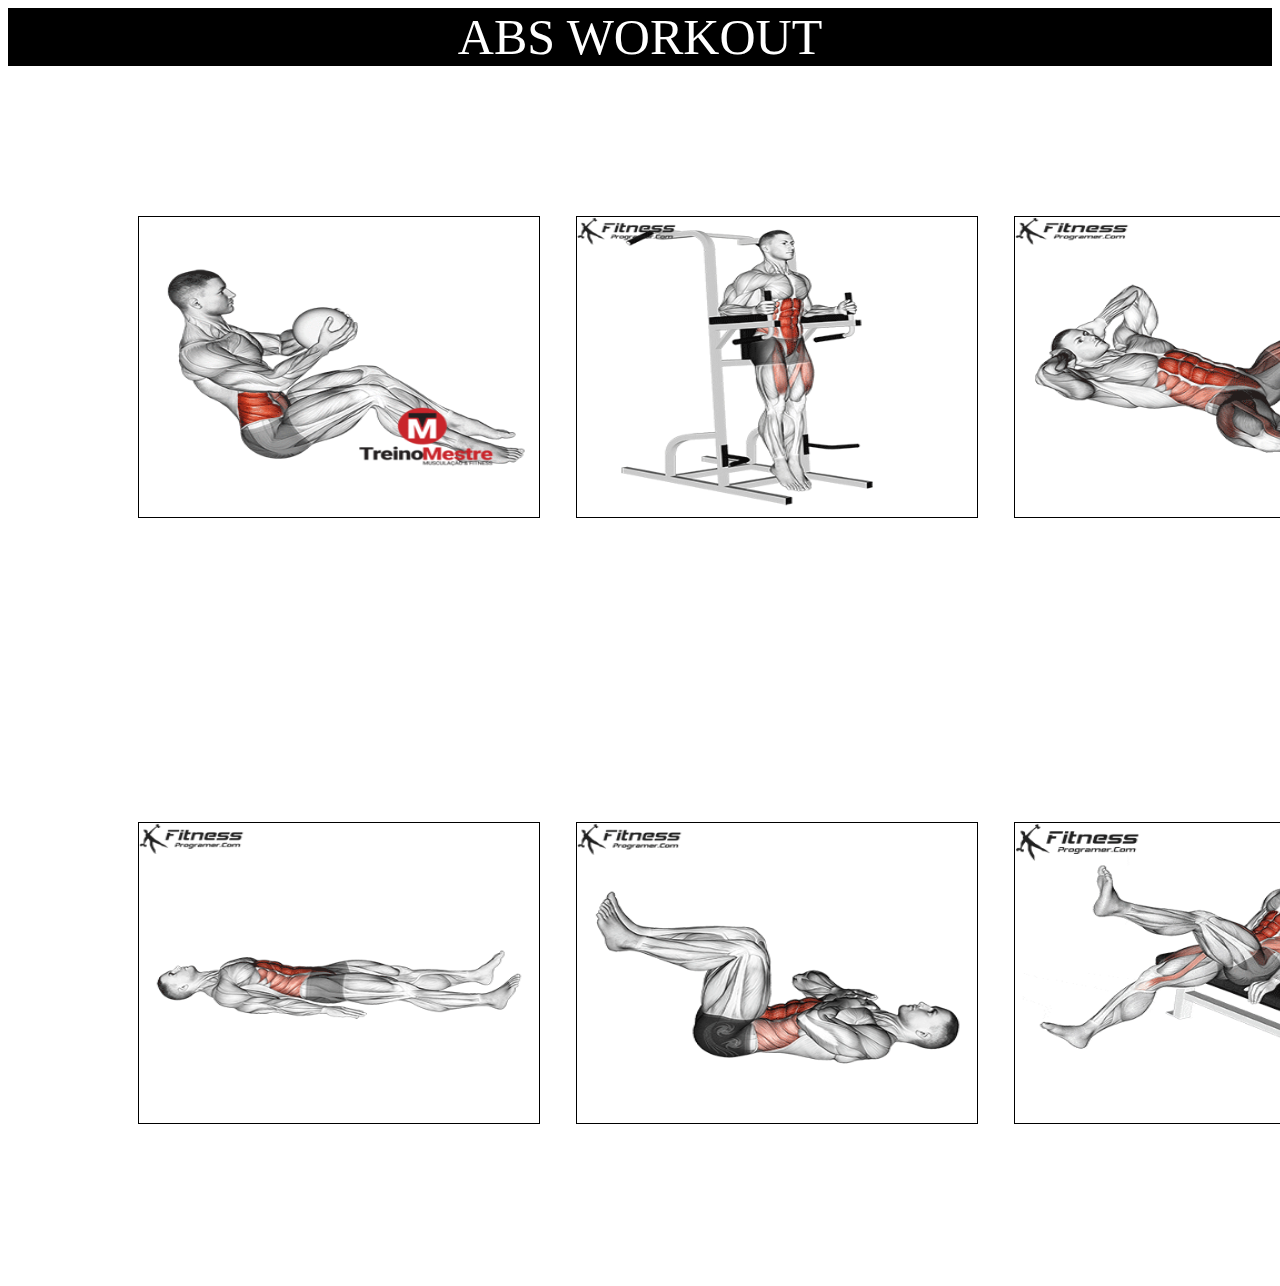
<file: fsd fit/abs.html>
<!DOCTYPE html>
<html lang="en">
<head>
    <meta charset="UTF-8">
    <meta name="viewport" content="width=device-width, initial-scale=1.0">
    <title>ABS</title>
</head>
<body style="background-color: white;">
    <p style="background-color: black; color:white;text-align:center;font-size:50px;margin:0px;"> ABS WORKOUT</p>
    <div style="display:flex;">
        <div class="card" style="width: 18rem; margin:50px;margin-left:30px;">
           <img style="height: 300px;width: 400px; margin:100px; border:1px solid black;" src="gym\abs (2)\abs\11 Melhores Exercícios para Oblíquos (Abdominal Lateral).gif" class="card-img-top" alt="...">
                
        </div>
        <div class="card" style="width: 18rem; margin:50px;margin-left:100px;">
            <img style="height: 300px;width: 400px;margin:100px; border:1px solid black;" src="gym\abs (2)\abs\101 Calisthenics Exercises_ Boost Your Fitness Level.gif" class="card-img-top" alt="...">
                 
         </div>
         <div class="card" style="width: 18rem; margin:50px;margin-left:100px;">
            <img style="height: 300px;width: 400px;margin:100px; border:1px solid black;" src="gym\abs (2)\abs\How To Do Frog Crunch - Benefits, Muscles Worked.gif" class="card-img-top" alt="...">
                 
         </div>
         
    </div>
    <div style="display: flex;">
        <div class="card" style="width: 18rem; margin:50px;margin-left:30px;">
            <img style="height: 300px;width: 400px; margin:100px;border:1px solid black;" src="gym\abs (2)\abs\How To Do Quarter Sit-Up - Benefits, Muscles Worked.gif" class="card-img-top" alt="...">
                 
         </div>
         <div class="card" style="width: 18rem; margin:50px;margin-left:100px;">
            <img style="height: 300px;width: 400px;margin:100px; border:1px solid black;" src="gym\abs (2)\abs\How To Do Tuck Crunch - Benefits, Muscles Worked.gif" class="card-img-top" alt="...">
                 
         </div>
         <div class="card" style="width: 18rem; margin:50px;margin-left:100px;">
            <img style="height: 300px;width: 400px;margin:100px; border:1px solid black;" src="gym\abs (2)\abs\Seated Flutter Kick » Workout Planner.gif" class="card-img-top" alt="...">
                 
         </div>
    </div>
</body>
</html>
</file>
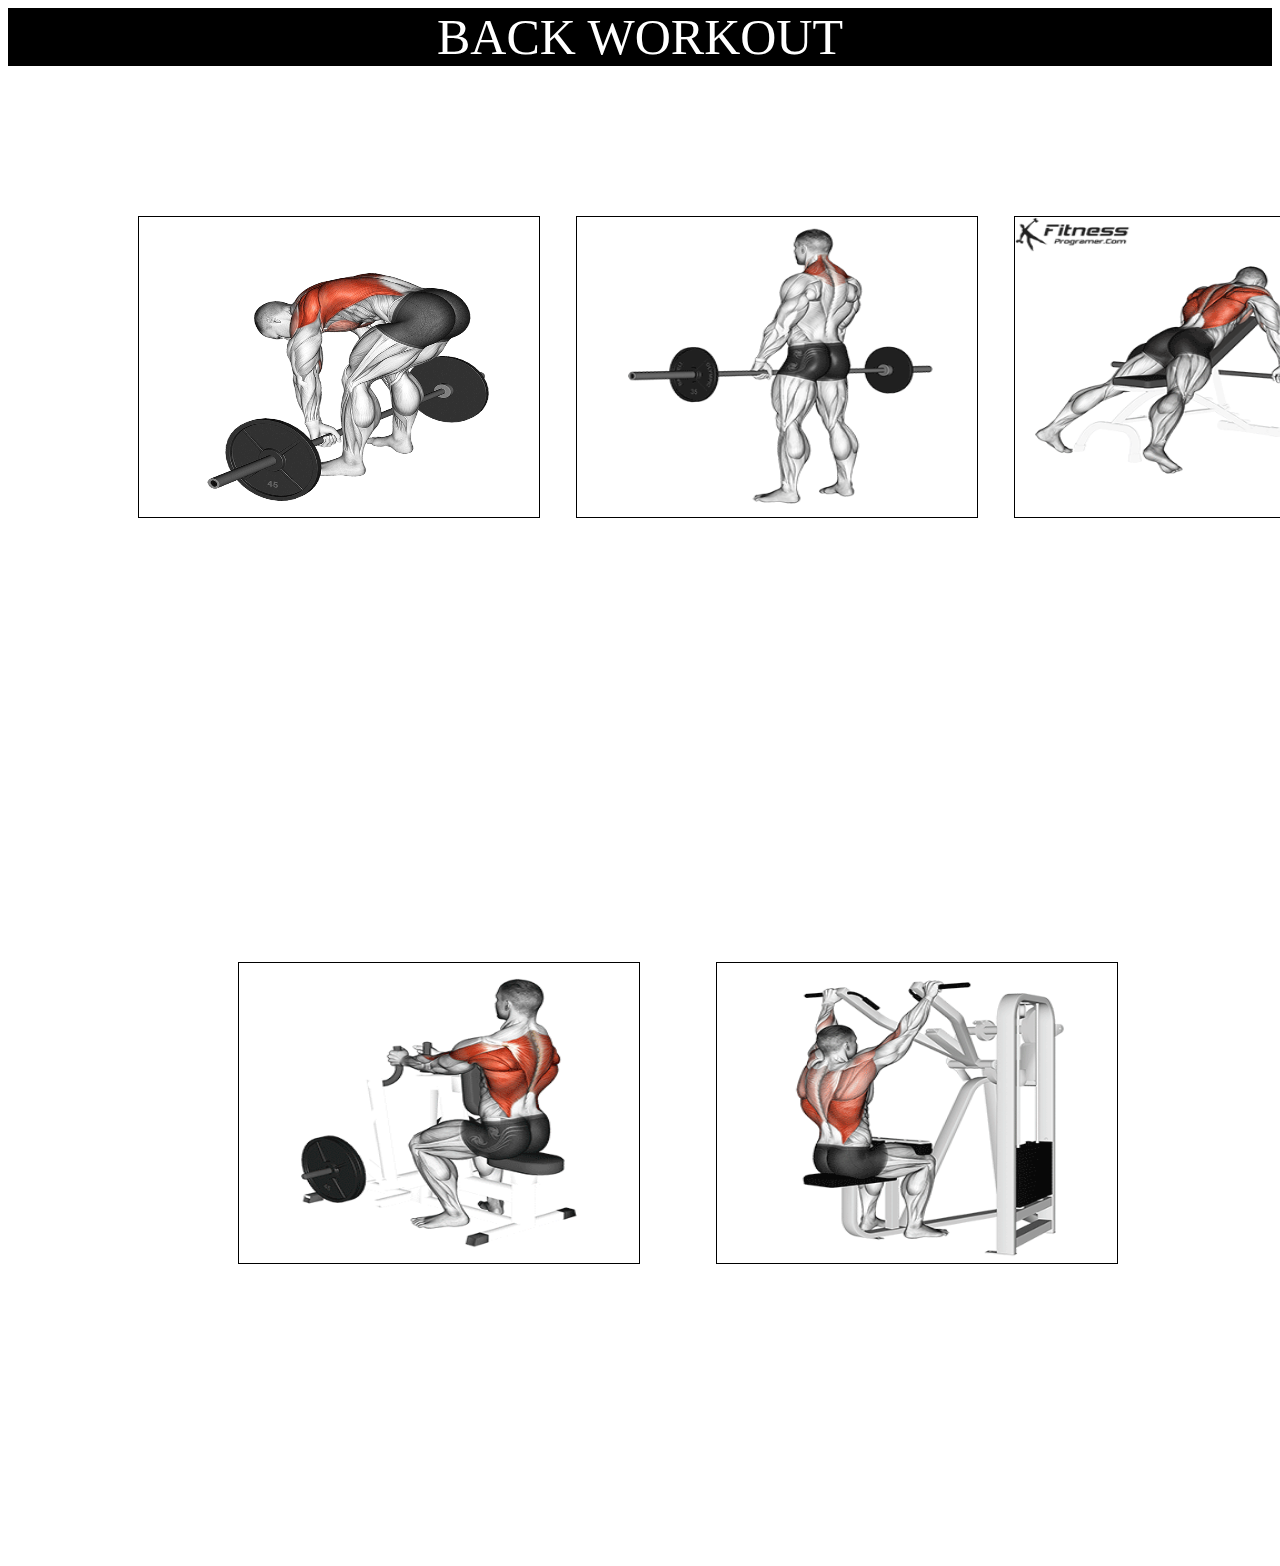
<file: fsd fit/back.html>
<!DOCTYPE html>
<html lang="en">
<head>
    <meta charset="UTF-8">
    <meta name="viewport" content="width=device-width, initial-scale=1.0">
    <title>BACK</title>
</head>
<body style="background-color: white;">
    <p style="background-color: black; color:white;text-align:center;font-size:50px;margin:0px;"> BACK WORKOUT</p>
    <div style="display:flex;">
        <div class="card" style="width: 18rem; margin:50px;margin-left:30px;">
           <img style="height: 300px;width: 400px; margin:100px; border:1px solid black;" src="gym\back\back\6 Best Types of Barbell Row Variations (with Pictures!) - Inspire US.gif" class="card-img-top" alt="...">
                
        </div>
        <div class="card" style="width: 18rem; margin:50px;margin-left:100px;">
            <img style="height: 300px;width: 400px;margin:100px; border:1px solid black;" src="gym\back\back\Barbell Shrug » Workout Planner.gif" class="card-img-top" alt="...">
                 
         </div>
         <div class="card" style="width: 18rem; margin:50px;margin-left:100px;">
            <img style="height: 300px;width: 400px;margin:100px; border:1px solid black;" src="gym\back\back\download.gif" class="card-img-top" alt="...">
                 
         </div>
         
    </div>
    <div style="display: flex; margin:0px;">
        <div class="card" style="width: 18rem; margin:90px;margin-left:30px;">
            <img style="height: 300px;width: 400px; margin:200px;border:1px solid black;" src="gym\back\back\Kapuzenmuskel trainieren_ Top 5 Übungen (Bilder + Videos).gif" class="card-img-top" alt="...">
                 
         </div>
         <div class="card" style="width: 18rem; margin:90px;margin-left:100px;">
            <img style="height: 300px;width: 400px;margin:200px; border:1px solid black;" src="gym\back\back\Latzugmaschine Übungen_ Top 5 (Bilder + Videos).gif" class="card-img-top" alt="...">
                 
         </div>
         
    </div>
</body>
</html>
</file>
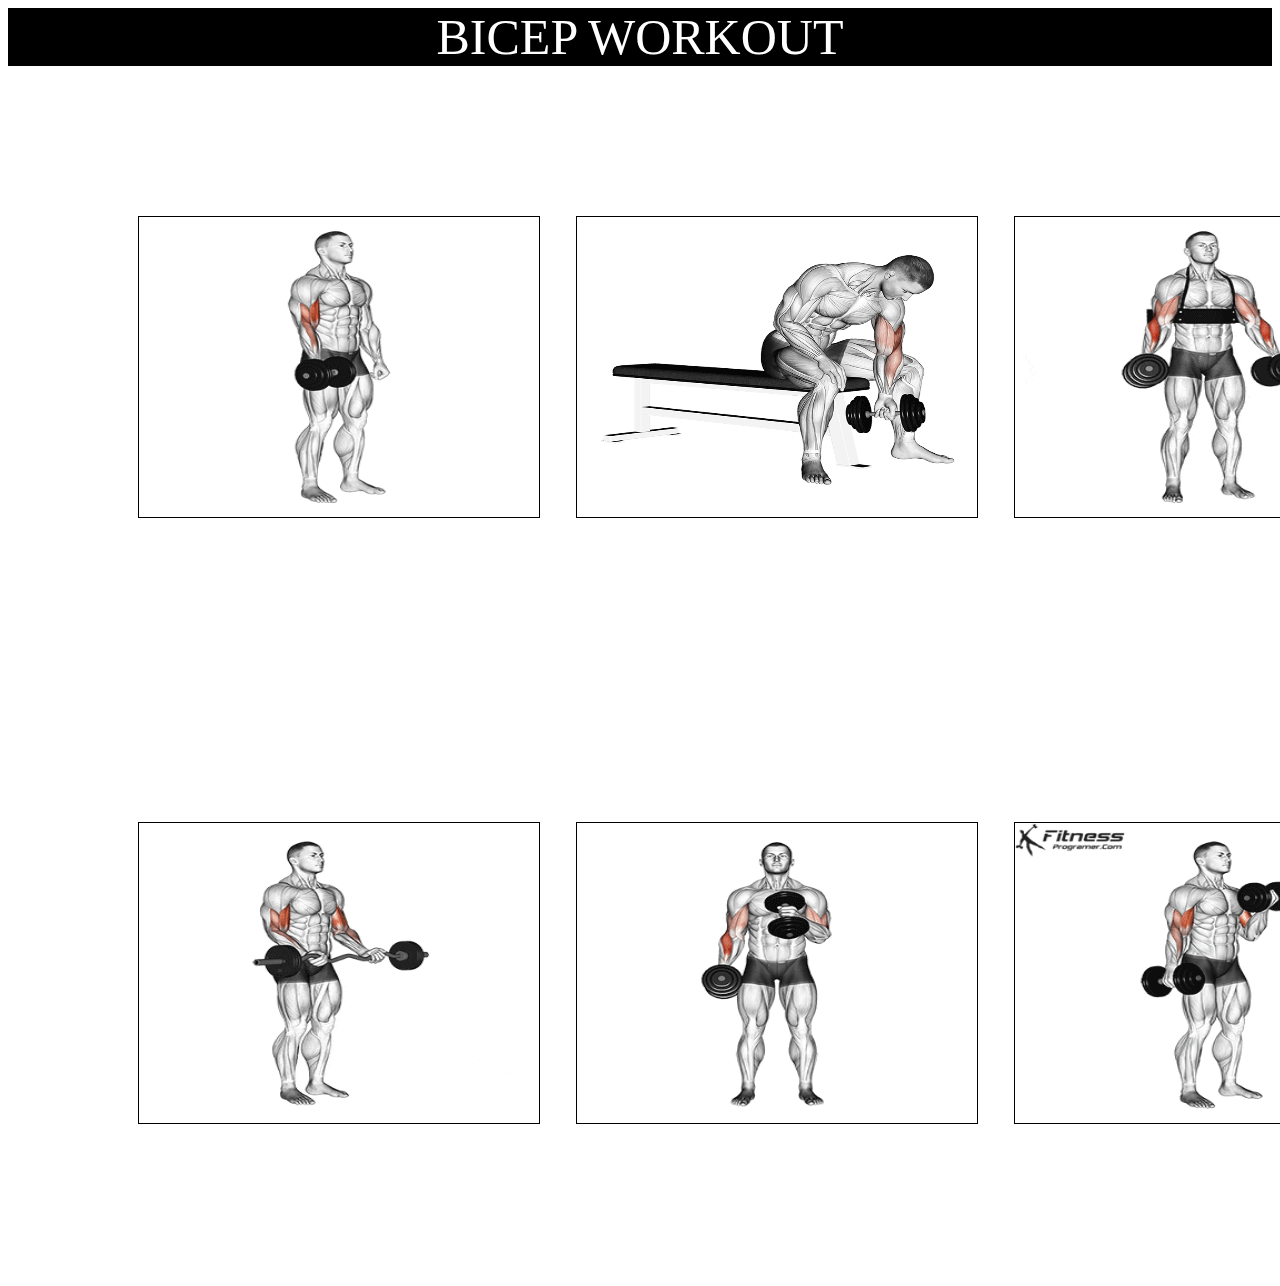
<file: fsd fit/bicep.html>
<!DOCTYPE html>
<html lang="en">
<head>
    <meta charset="UTF-8">
    <meta name="viewport" content="width=device-width, initial-scale=1.0">
    <title>biceps</title>
</head>
<body style="background-color: white;">
    <p style="background-color: black; color:white;text-align:center;font-size:50px;margin:0px;"> BICEP WORKOUT</p>
    <div style="display:flex;">
        <div class="card" style="width: 18rem; margin:50px;margin-left:30px;">
           <img style="height: 300px;width: 400px; margin:100px; border:1px solid black;" src="gym\Biceps\Biceps\5 Bizeps Curls Kurzhantel Übungen (Bilder + Videos).gif" class="card-img-top" alt="...">
                
        </div>
        <div class="card" style="width: 18rem; margin:50px;margin-left:100px;">
            <img style="height: 300px;width: 400px;margin:100px; border:1px solid black;" src="gym\Biceps\Biceps\Back And Biceps_ The Best Workout Combination - GymGuider_com.gif" class="card-img-top" alt="...">
                 
         </div>
         <div class="card" style="width: 18rem; margin:50px;margin-left:100px;">
            <img style="height: 300px;width: 400px;margin:100px; border:1px solid black;" src="gym\Biceps\Biceps\Bizeps Curls mit dem Bizeps Blaster_ Alle Varianten _ modusX.gif" class="card-img-top" alt="...">
                 
         </div>
         
    </div>
    <div style="display: flex;">
        <div class="card" style="width: 18rem; margin:50px;margin-left:30px;">
            <img style="height: 300px;width: 400px; margin:100px;border:1px solid black;" src="gym\Biceps\Biceps\download.gif" class="card-img-top" alt="...">
                 
         </div>
         <div class="card" style="width: 18rem; margin:50px;margin-left:100px;">
            <img style="height: 300px;width: 400px;margin:100px; border:1px solid black;" src="gym\Biceps\Biceps\Hammer Curls Kurzhantel_ Top 6 Übungen (Bilder + Videos).gif" class="card-img-top" alt="...">
                 
         </div>
         <div class="card" style="width: 18rem; margin:50px;margin-left:100px;">
            <img style="height: 300px;width: 400px;margin:100px; border:1px solid black;" src="gym\Biceps\Biceps\How To Do Dumbbell Curl _ Benefits And Muscles Worked.gif" class="card-img-top" alt="...">
                 
         </div>
    </div>
</body>
</html>
</file>
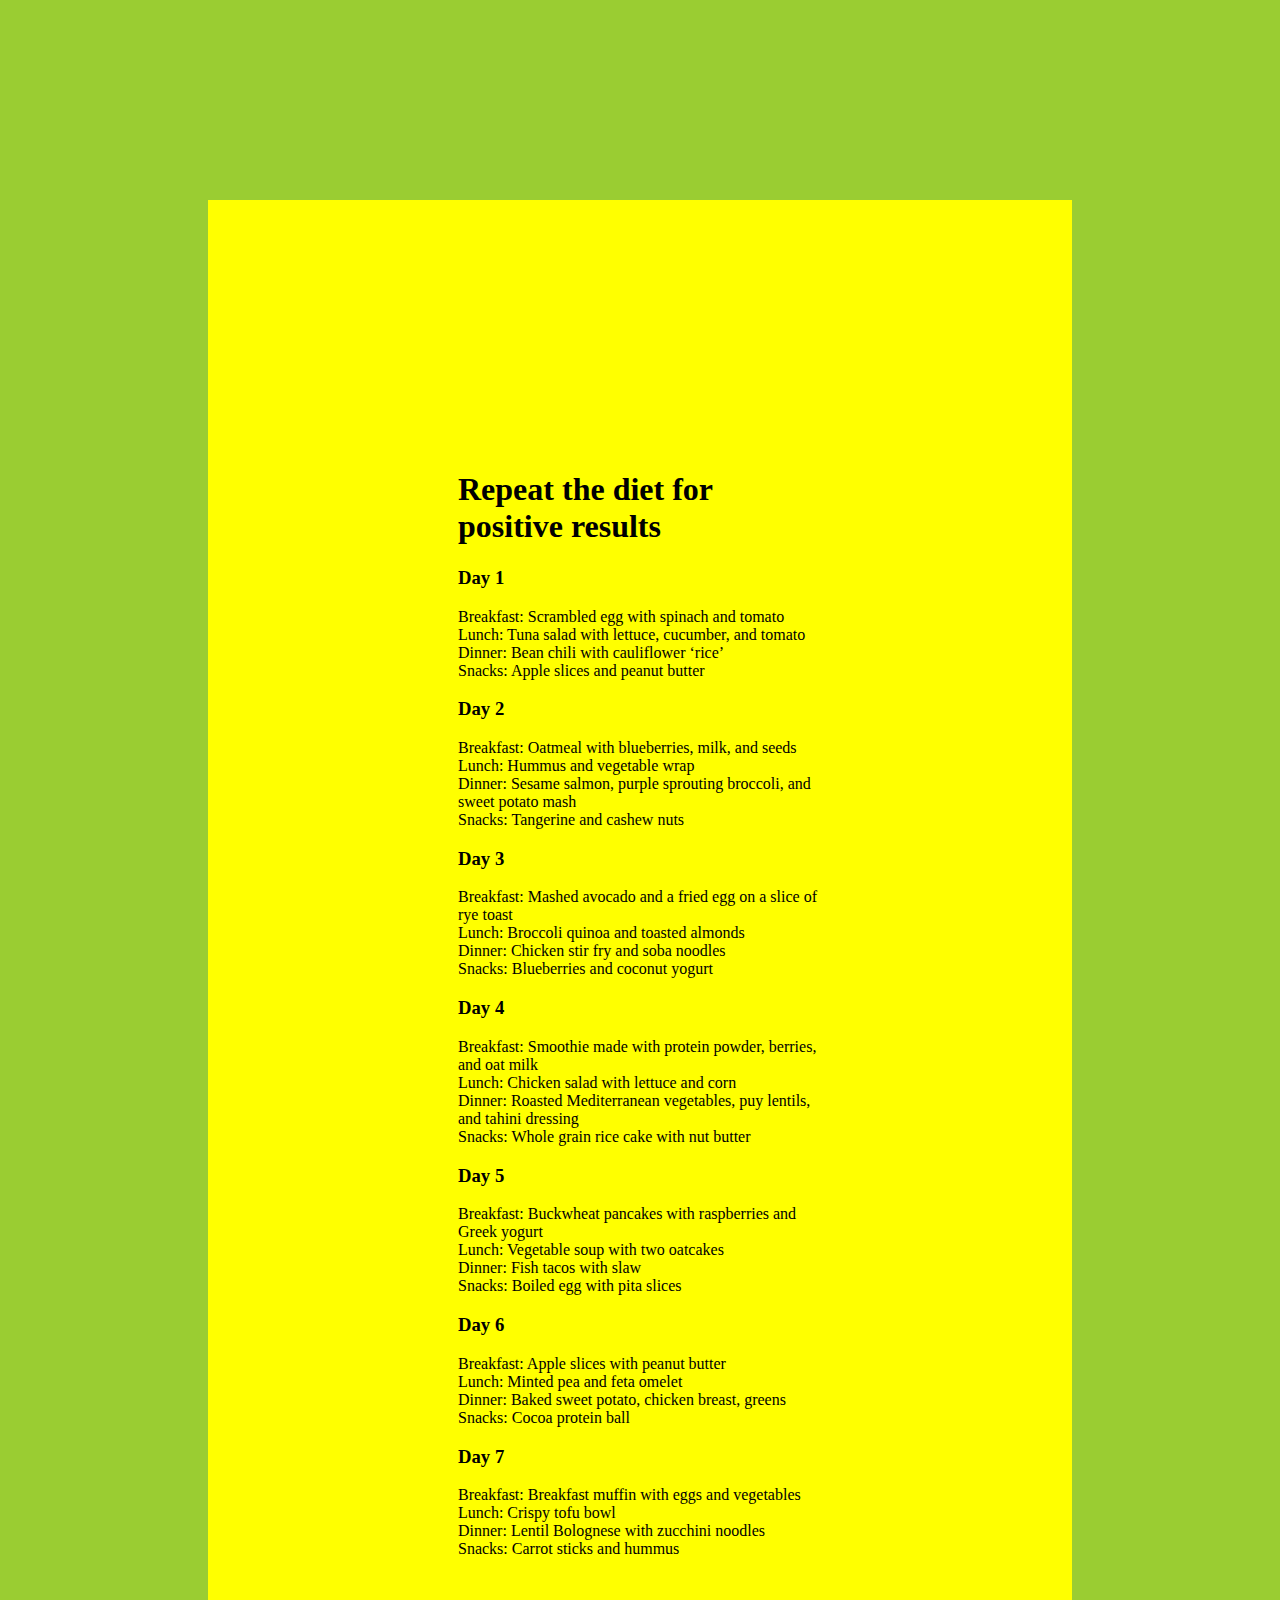
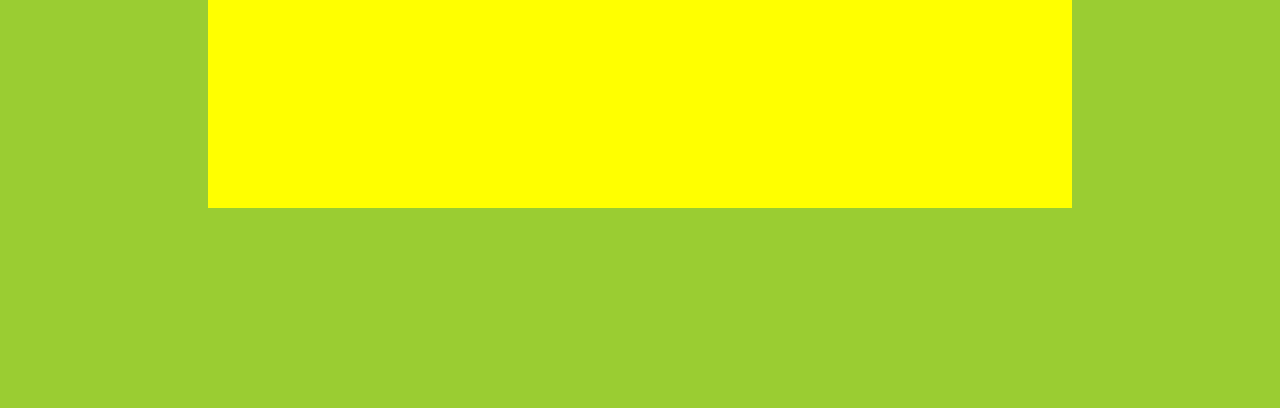
<file: fsd fit/chubby.html>
<!DOCTYPE html>
<html lang="en">
<head>
    <meta charset="UTF-8">
    <meta name="viewport" content="width=device-width, initial-scale=1.0">
    <title>Document</title>
</head>
<body style="background-color:yellowgreen;">
   
    <div style="background-color: yellow; margin:200px;padding:250px">
        <h1>Repeat the diet for positive results</h1>
        <h3>Day 1</h3>

Breakfast: Scrambled egg with spinach and tomato<br>
Lunch: Tuna salad with lettuce, cucumber, and tomato<br>
Dinner: Bean chili with cauliflower ‘rice’<br>
Snacks: Apple slices and peanut butter<br>
<h3>Day 2</h3>

Breakfast: Oatmeal with blueberries, milk, and seeds<br>
Lunch: Hummus and vegetable wrap<br>
Dinner: Sesame salmon, purple sprouting broccoli, and sweet potato mash<br>
Snacks: Tangerine and cashew nuts<br>
<h3>Day 3</h3>

Breakfast: Mashed avocado and a fried egg on a slice of rye toast<br>
Lunch: Broccoli quinoa and toasted almonds<br>
Dinner: Chicken stir fry and soba noodles<br>
Snacks: Blueberries and coconut yogurt<br>
<h3>Day 4</h3>

Breakfast: Smoothie made with protein powder, berries, and oat milk<br>
Lunch: Chicken salad with lettuce and corn<br>
Dinner: Roasted Mediterranean vegetables, puy lentils, and tahini dressing<br>
Snacks: Whole grain rice cake with nut butter<br>
<h3>Day 5</h3>

Breakfast: Buckwheat pancakes with raspberries and Greek yogurt<br>
Lunch: Vegetable soup with two oatcakes<br>
Dinner: Fish tacos with slaw<br>
Snacks: Boiled egg with pita slices<br>
<h3>Day 6</h3>

Breakfast: Apple slices with peanut butter<br>
Lunch: Minted pea and feta omelet<br>
Dinner: Baked sweet potato, chicken breast, greens<br>
Snacks: Cocoa protein ball<br>
<h3>Day 7</h3>

Breakfast: Breakfast muffin with eggs and vegetables<br>
Lunch: Crispy tofu bowl<br>
Dinner: Lentil Bolognese with zucchini noodles<br>
Snacks: Carrot sticks and hummus<br>
    </div>
</body>
</html>
</file>
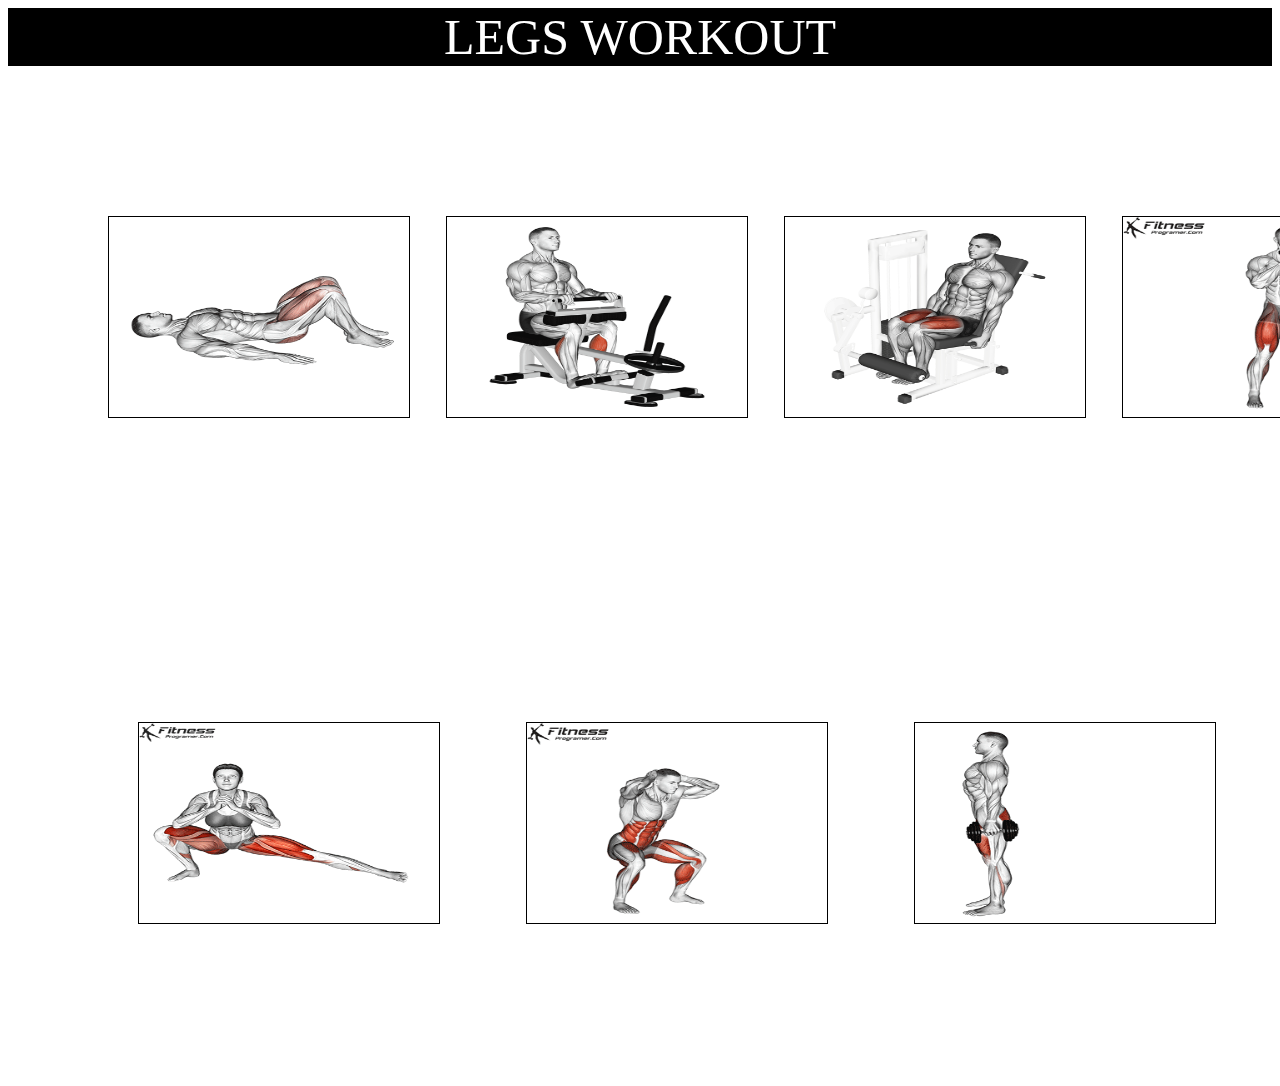
<file: fsd fit/leg.html>
<!DOCTYPE html>
<html lang="en">
<head>
    <meta charset="UTF-8">
    <meta name="viewport" content="width=device-width, initial-scale=1.0">
    <title>LEGS</title>
</head>
<body style="background-color: white;">
    <p style="background-color: black; color:white;text-align:center;font-size:50px;margin:0px;"> LEGS WORKOUT</p>
    <div style="display:flex;">
        <div class="card" style="width: 18rem; margin:50px;margin-left:0px;">
           <img style="height: 200px;width: 300px; margin:100px; border:1px solid black;" src="gym\legs\legs\download (1).gif" class="card-img-top" alt="...">
                
        </div>
        <div class="card" style="width: 18rem; margin:50px;margin-left:0px;">
            <img style="height: 200px;width: 300px;margin:100px; border:1px solid black;" src="gym\legs\legs\download (2).gif" class="card-img-top" alt="...">
                 
         </div>
         <div class="card" style="width: 18rem; margin:50px;margin-left:0px;">
            <img style="height: 200px;width: 300px;margin:100px; border:1px solid black;" src="gym\legs\legs\download.gif" class="card-img-top" alt="...">
                 
         </div>
         <div class="card" style="width: 18rem; margin:50px;margin-left:0px;">
            <img style="height: 200px;width: 300px;margin:100px; border:1px solid black;" src="gym\legs\legs\Dumbbell Goblet Curtsey Lunge » Workout Planner.gif" class="card-img-top" alt="...">
                 
         </div>
         
    </div>
    <div style="display: flex;">
        <div class="card" style="width: 18rem; margin:50px;margin-left:30px;">
            <img style="height: 200px;width: 300px; margin:100px;border:1px solid black;" src="gym\legs\legs\How To Do Cossack Squat _ Muscles Worked And Benefits.gif" class="card-img-top" alt="...">
                 
         </div>
         <div class="card" style="width: 18rem; margin:50px;margin-left:50px;">
            <img style="height: 200px;width: 300px;margin:100px; border:1px solid black;" src="gym\legs\legs\How To Do High Knee Squat _ Muscles Worked And Benefits (1).gif" class="card-img-top" alt="...">
                 
         </div>
         
         <div class="card" style="width: 18rem; margin:50px;margin-left:50px;">
            <img style="height: 200px;width: 300px;margin:100px; border:1px solid black;" src="gym\legs\legs\How To_ Dumbbell Rear Lunge _ Muscles Worked And Benefits.gif" class="card-img-top" alt="...">
                 
         </div>
    </div>
</body>
</html>
</file>
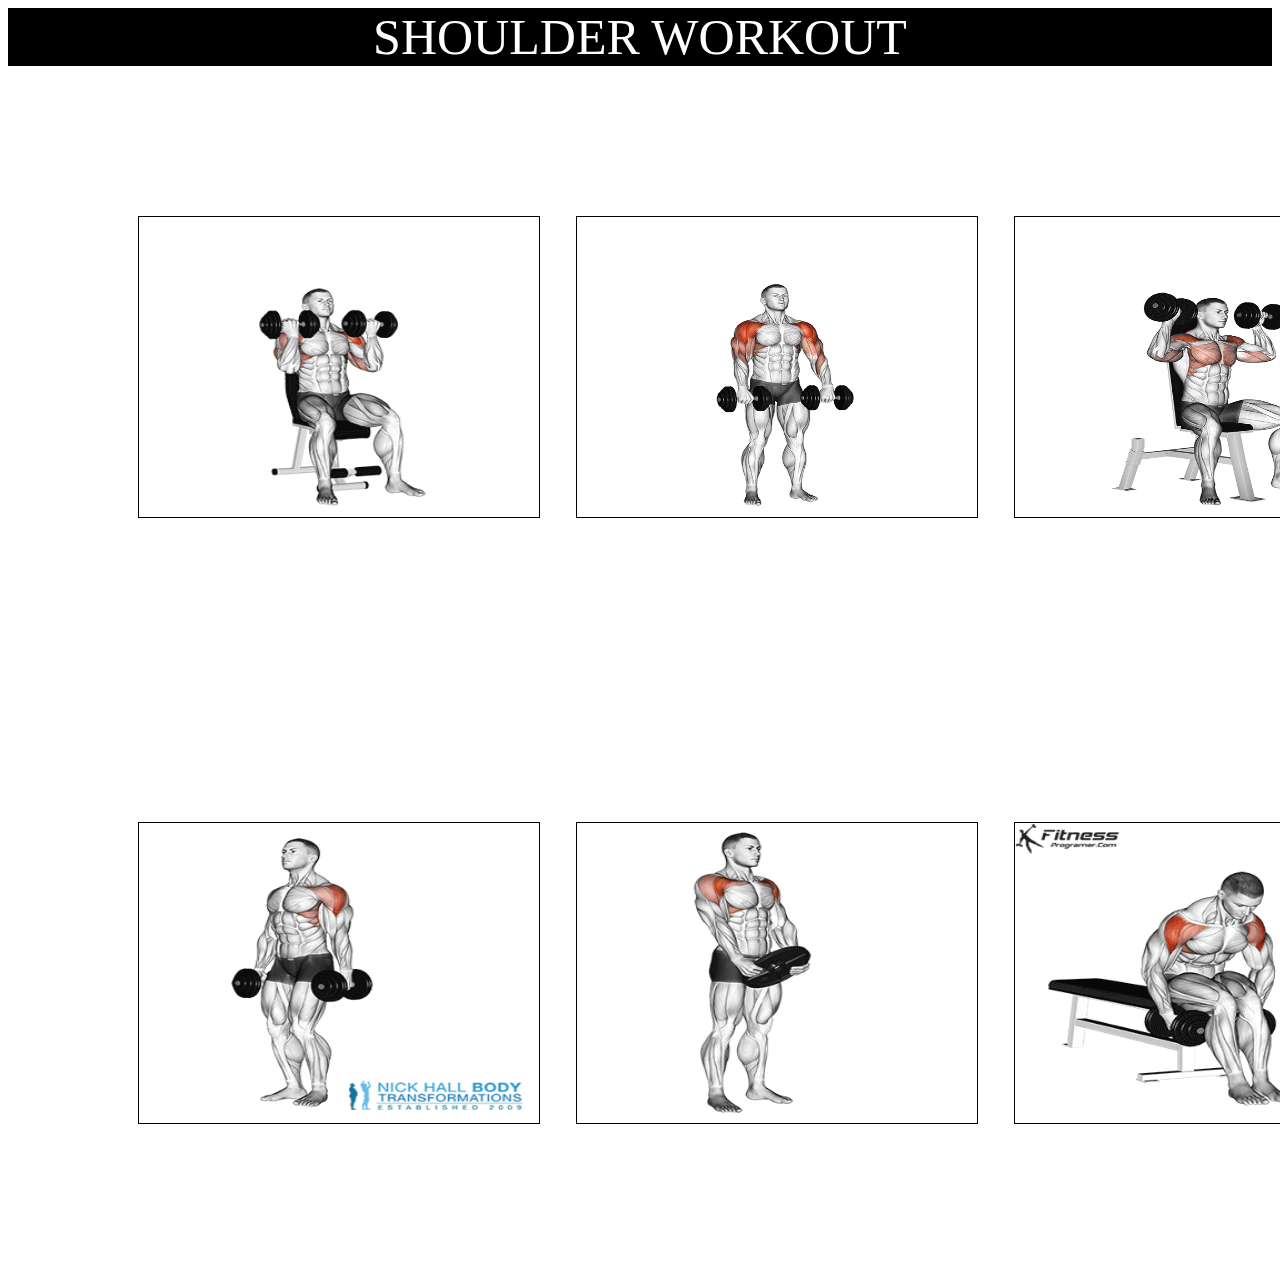
<file: fsd fit/shoulder.html>
<!DOCTYPE html>
<html lang="en">
<head>
    <meta charset="UTF-8">
    <meta name="viewport" content="width=device-width, initial-scale=1.0">
    <title>SHOULDER</title>
</head>
<body style="background-color: white;">
    <p style="background-color: black; color:white;text-align:center;font-size:50px;margin:0px;"> SHOULDER WORKOUT</p>
    <div style="display:flex;">
        <div class="card" style="width: 18rem; margin:50px;margin-left:30px;">
           <img style="height: 300px;width: 400px; margin:100px; border:1px solid black;" src="gym\shoulder\shoulder\download.gif" class="card-img-top" alt="...">
                
        </div>
        <div class="card" style="width: 18rem; margin:50px;margin-left:100px;">
            <img style="height: 300px;width: 400px;margin:100px; border:1px solid black;" src="gym\shoulder\shoulder\Dumbbell Cuban Press - How To Do Properly & Muscles Worked.gif" class="card-img-top" alt="...">
                 
         </div>
         <div class="card" style="width: 18rem; margin:50px;margin-left:100px;">
            <img style="height: 300px;width: 400px;margin:100px; border:1px solid black;" src="gym\shoulder\shoulder\dumbbell rise.gif" class="card-img-top" alt="...">
                 
         </div>
         
    </div>
    <div style="display: flex;">
        <div class="card" style="width: 18rem; margin:50px;margin-left:30px;">
            <img style="height: 300px;width: 400px; margin:100px;border:1px solid black;" src="gym\shoulder\shoulder\Exercise Demonstrations - Personal Trainer in Port Melbourne - Nick Hall Body Transformations.gif" class="card-img-top" alt="...">
                 
         </div>
         <div class="card" style="width: 18rem; margin:50px;margin-left:100px;">
            <img style="height: 300px;width: 400px;margin:100px; border:1px solid black;" src="gym\shoulder\shoulder\How To Do Weight Plate Front Raise - Benefits, Muscles Worked.gif" class="card-img-top" alt="...">
                 
         </div>
         <div class="card" style="width: 18rem; margin:50px;margin-left:100px;">
            <img style="height: 300px;width: 400px;margin:100px; border:1px solid black;" src="gym\shoulder\shoulder\How To_ Seated Rear Lateral Dumbbell Raise - Benefits, Muscles Worked.gif" class="card-img-top" alt="...">
                 
         </div>
    </div>
</body>
</html>
</file>
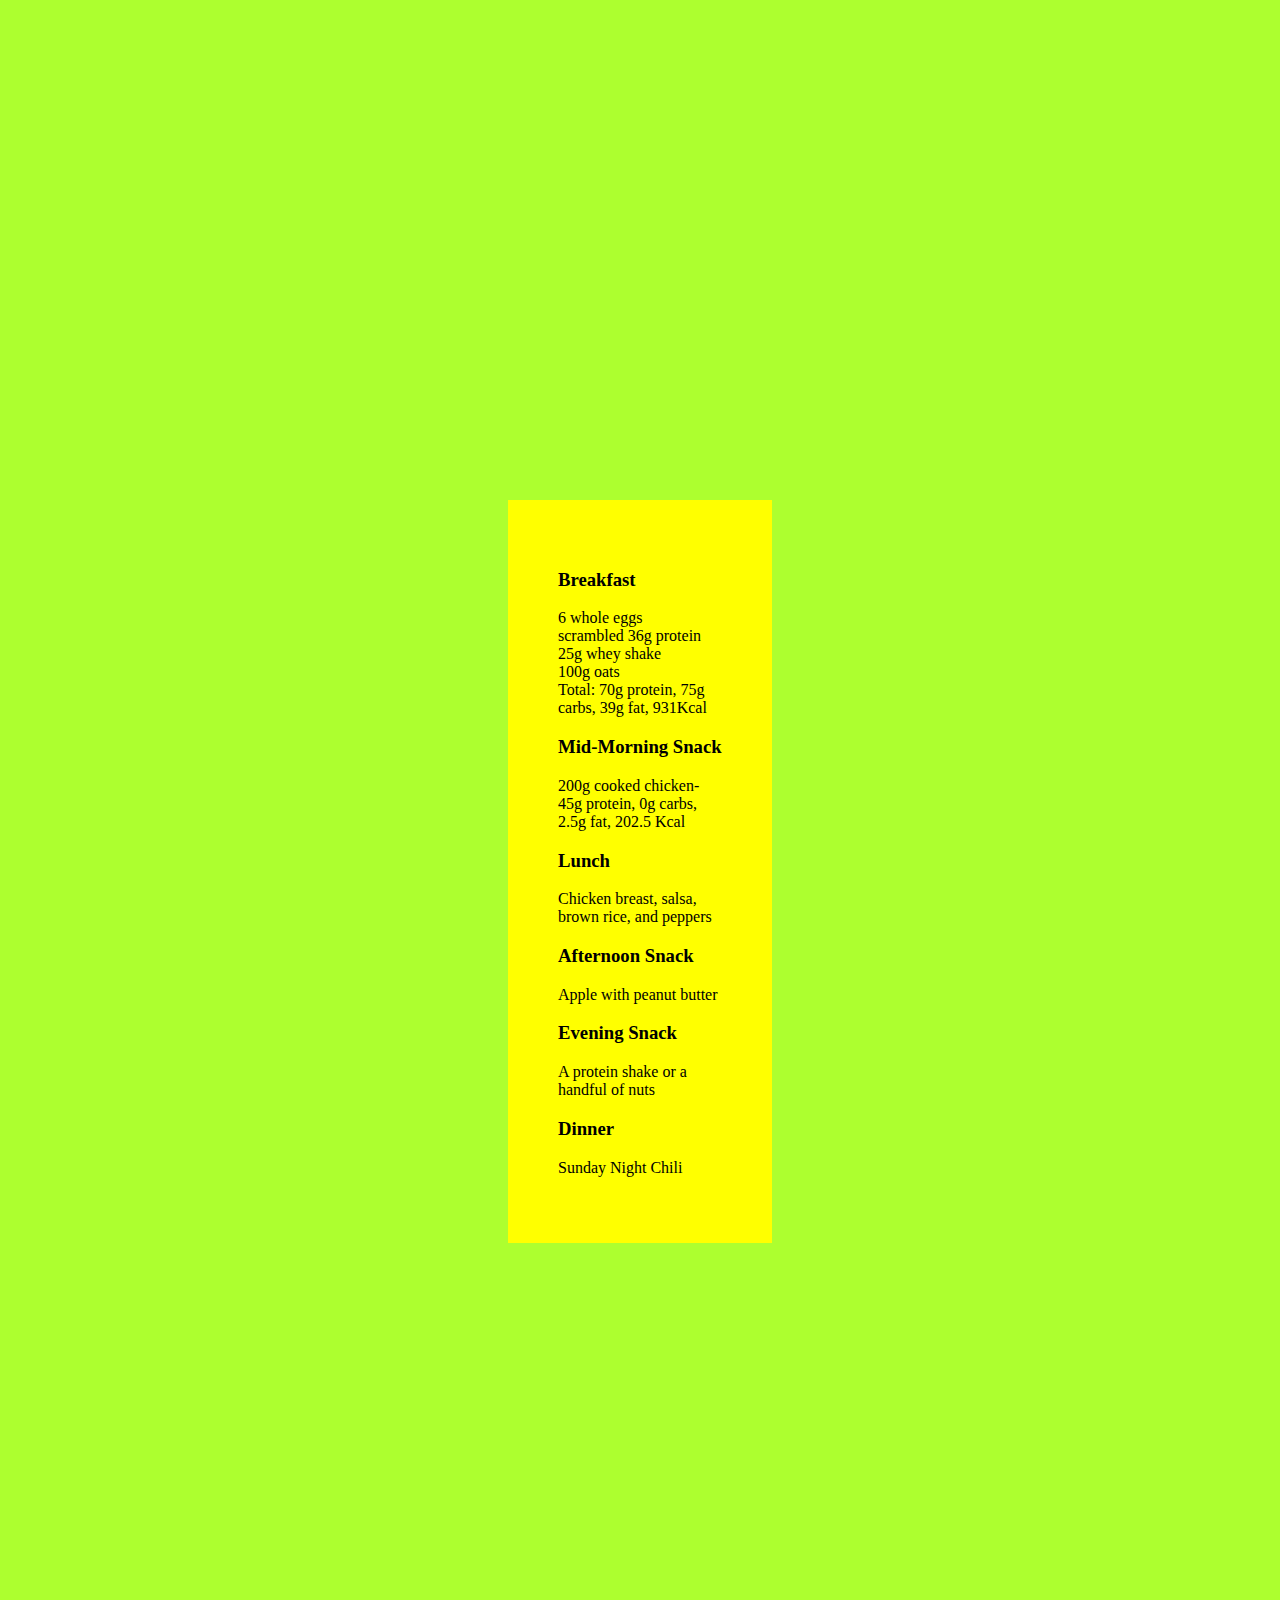
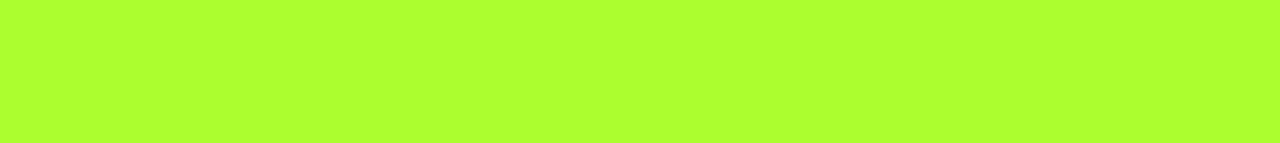
<file: fsd fit/skinny.html>
<!DOCTYPE html>
<html lang="en">
<head>
    <meta charset="UTF-8">
    <meta name="viewport" content="width=device-width, initial-scale=1.0">
    <title>skinny tips</title>
</head>
<body style="background-color: greenyellow;">
    <div style="background-color: yellow;padding:50px 50px 50px 50px;margin-top:200px ;margin:500px">
        <h3> Breakfast</h3>
    <p>
        

     6 whole eggs<br>
     scrambled 36g protein <br> 
     25g whey shake<br> 
 
    100g oats<br>
    Total: 70g protein, 75g carbs, 39g fat, 931Kcal
    </p>
    <h3> Mid-Morning Snack</h3>
    <p>
        200g cooked chicken-45g protein, 0g carbs, 2.5g fat, 202.5 Kcal
    </p>
    <h3>Lunch</h3>
    <p>Chicken breast, salsa, brown rice, and peppers</p>
    <h3>Afternoon Snack</h3>
    <p>Apple with peanut butter</p>
    <h3>Evening Snack</h3>
    <p>A protein shake or a handful of nuts</p>
    <h3>Dinner</h3>
    <p>Sunday Night Chili</p>
    </div>
</body>
</html>
</file>
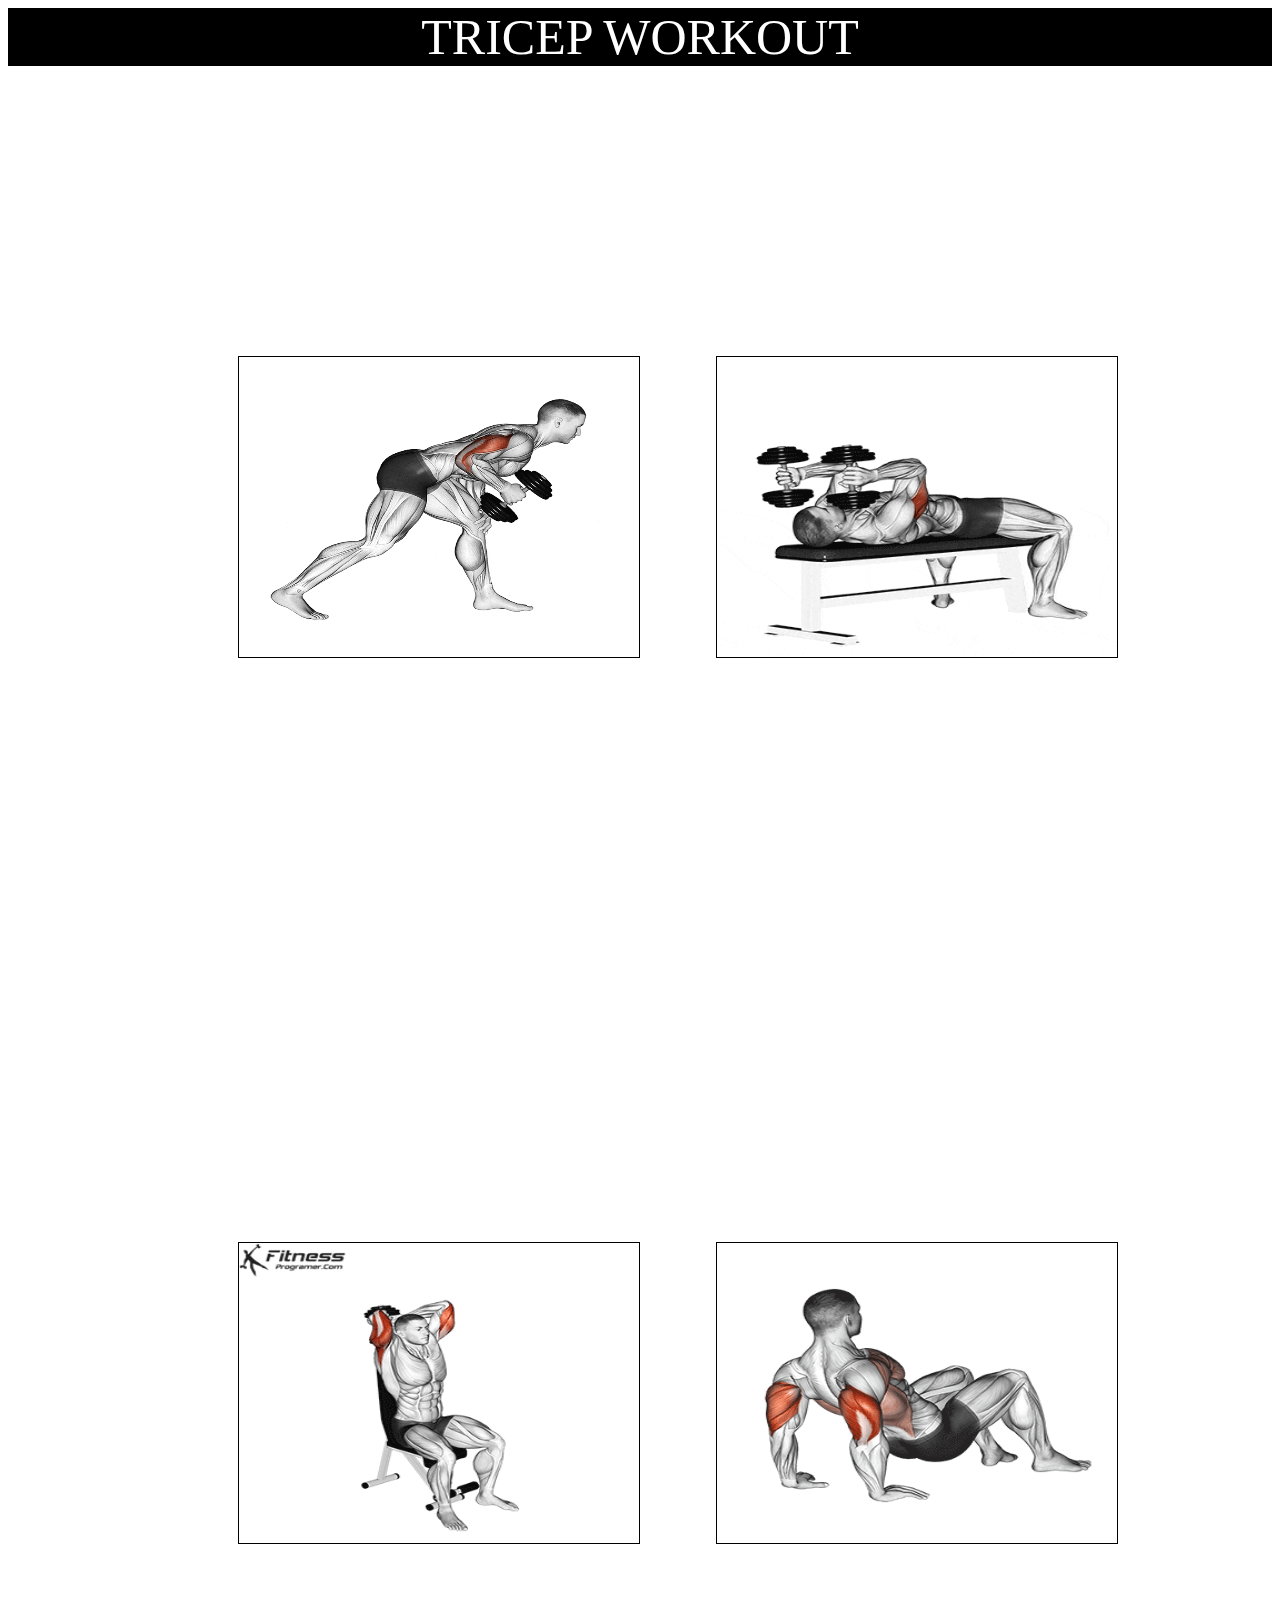
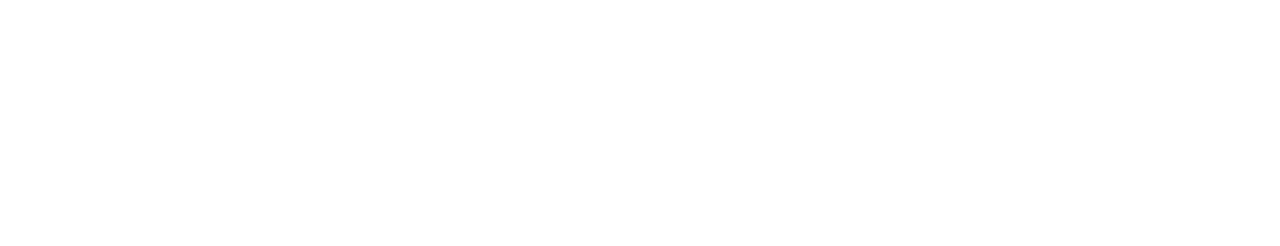
<file: fsd fit/tricep.html>
<!DOCTYPE html>
<html lang="en">
<head>
    <meta charset="UTF-8">
    <meta name="viewport" content="width=device-width, initial-scale=1.0">
    <title>triceps</title>
</head>
<body style="background-color: white;">
    <p style="background-color: black; color:white;text-align:center;font-size:50px;margin:0px;"> TRICEP WORKOUT</p>
    <div style="display:flex; margin-bottom:0px;">
        <div class="card" style="width: 18rem; margin:90px;margin-left:30px;">
           <img style="height: 300px;width: 400px; margin:200px; border:1px solid black;" src="gym\triceps\triceps\forward.gif"  class="card-img-top" alt="...">
                
        </div>
        <div class="card" style="width: 18rem; margin:90px;margin-left:100px;">
            <img style="height: 300px;width: 400px;margin:200px; border:1px solid black;" src="gym\triceps\triceps\French Press.gif" class="card-img-top" alt="...">
                 
         </div>
         
         
         
    </div>
    <div style="display: flex; margin:0px;">
        <div class="card" style="width: 18rem; margin:90px;margin-left:30px;">
            <img style="height: 300px;width: 400px; margin:200px;border:1px solid black;" src="gym\triceps\triceps\How To Do Seated Dumbbell Triceps Extension _ Muscles Worked.gif" class="card-img-top" alt="...">
                 
         </div>
         <div class="card" style="width: 18rem; margin:90px;margin-left:100px;">
            <img style="height: 300px;width: 400px;margin:200px; border:1px solid black;" src="gym\triceps\triceps\How To_ Triceps Dips On Floor _ Muscles Worked And Benefits.gif" class="card-img-top" alt="...">
                 
         </div>
         
    </div>
</body>
</html>
</file>
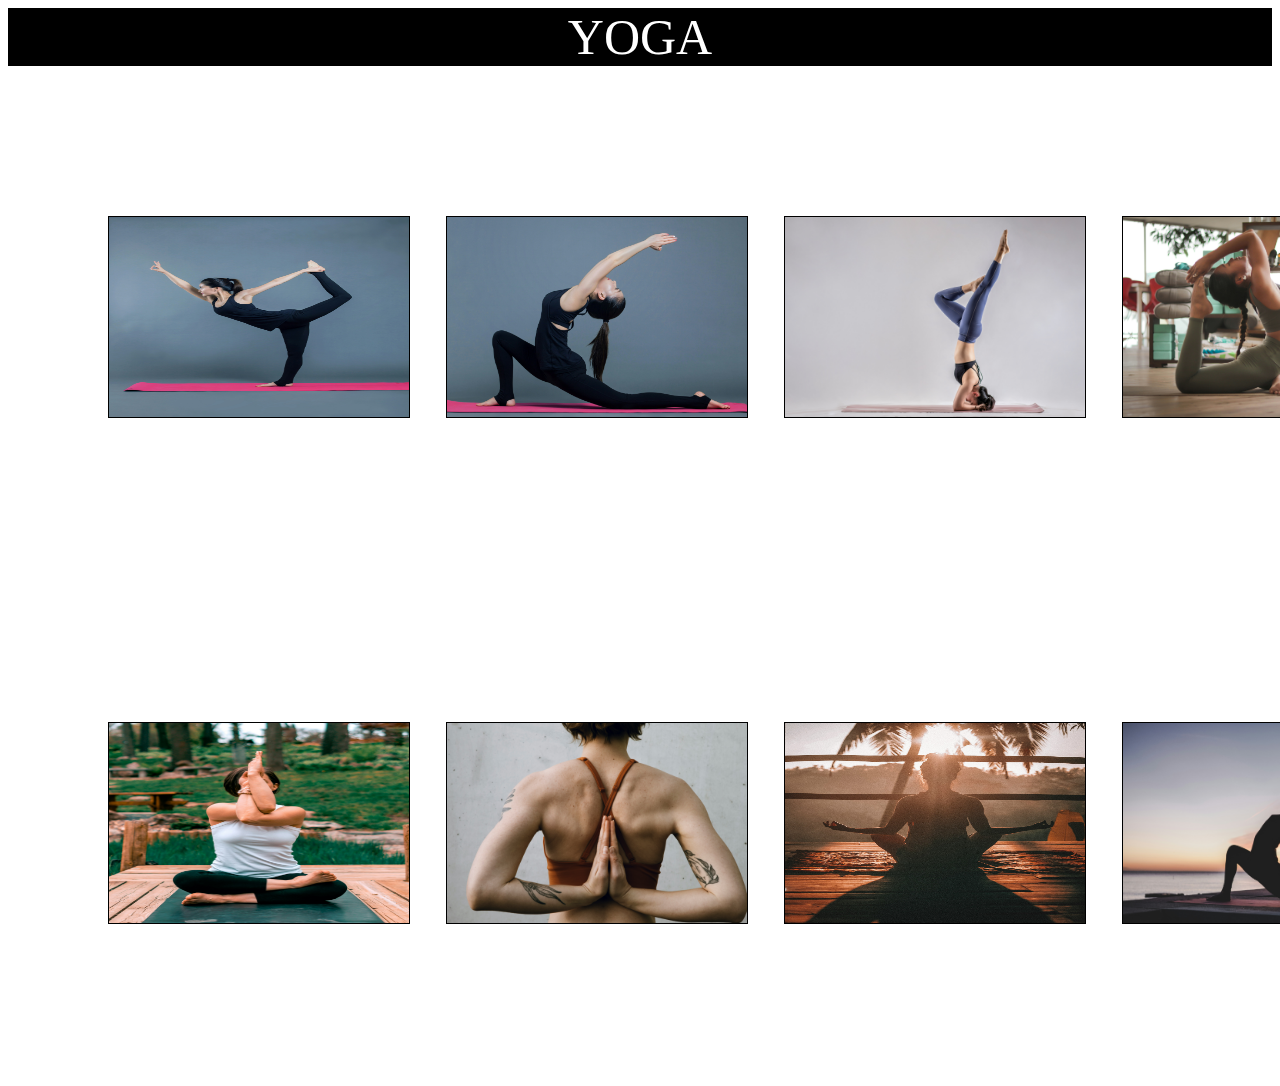
<file: fsd fit/yoga.html>
<!DOCTYPE html>
<html lang="en">
<head>
    <meta charset="UTF-8">
    <meta name="viewport" content="width=device-width, initial-scale=1.0">
    <title>YOGA</title>
</head>
<body style="background-color: white;">
    <p style="background-color: black; color:white;text-align:center;font-size:50px;margin:0px;"> YOGA</p>
    <div style="display:flex;">
        <div class="card" style="width: 18rem; margin:50px;margin-left:0px;">
           <img style="height: 200px;width: 300px; margin:100px; border:1px solid black;" src="yoga\alex-shaw-kh9XApwKtm0-unsplash.jpg" class="card-img-top" alt="...">
                
        </div>
        <div class="card" style="width: 18rem; margin:50px;margin-left:0px;">
            <img style="height: 200px;width: 300px;margin:100px; border:1px solid black;" src="yoga\alex-shaw-mSJsiQCm6og-unsplash.jpg" class="card-img-top" alt="...">
                 
         </div>
         <div class="card" style="width: 18rem; margin:50px;margin-left:0px;">
            <img style="height: 200px;width: 300px;margin:100px; border:1px solid black;" src="yoga\ara-cho-m_zmf2J063Q-unsplash.jpg" class="card-img-top" alt="...">
                 
         </div>
         <div class="card" style="width: 18rem; margin:50px;margin-left:0px;">
            <img style="height: 200px;width: 300px;margin:100px; border:1px solid black;" src="yoga\carl-barcelo-nqUHQkuVj3c-unsplash.jpg" class="card-img-top" alt="...">
                 
         </div>
         
    </div>
    <div style="display:flex;">
        <div class="card" style="width: 18rem; margin:50px;margin-left:0px;">
           <img style="height: 200px;width: 300px; margin:100px; border:1px solid black;" src="yoga\erik-brolin-wmZNEGkcsmw-unsplash.jpg" class="card-img-top" alt="...">
                
        </div>
        <div class="card" style="width: 18rem; margin:50px;margin-left:0px;">
            <img style="height: 200px;width: 300px;margin:100px; border:1px solid black;" src="yoga\jade-stephens-yNo9dpaQA4M-unsplash.jpg" class="card-img-top" alt="...">
                 
         </div>
         <div class="card" style="width: 18rem; margin:50px;margin-left:0px;">
            <img style="height: 200px;width: 300px;margin:100px; border:1px solid black;" src="yoga\jared-rice-NTyBbu66_SI-unsplash.jpg" class="card-img-top" alt="...">
                 
         </div>
         <div class="card" style="width: 18rem; margin:50px;margin-left:0px;">
            <img style="height: 200px;width: 300px;margin:100px; border:1px solid black;" src="yoga\kike-vega-F2qh3yjz6Jk-unsplash.jpg" class="card-img-top" alt="...">
                 
         </div>
         
    </div>
</body>
</html>
</file>
